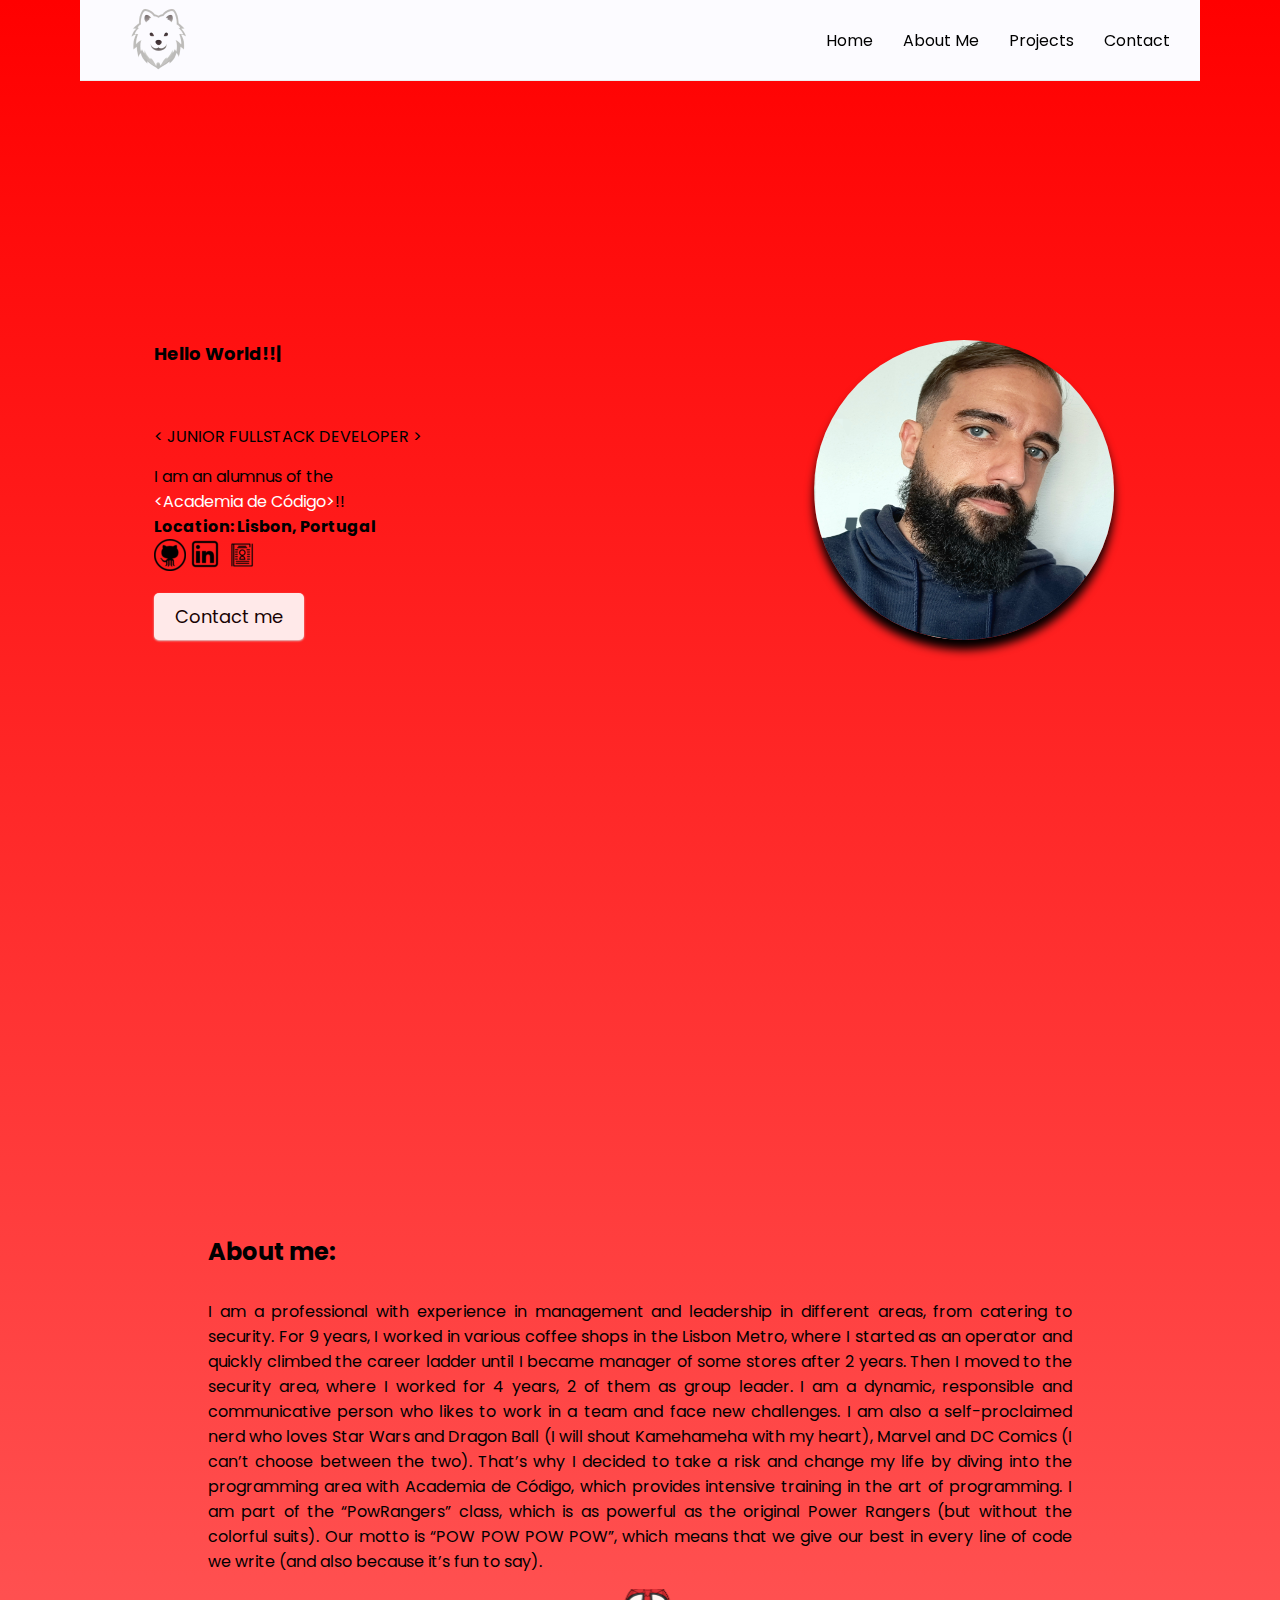
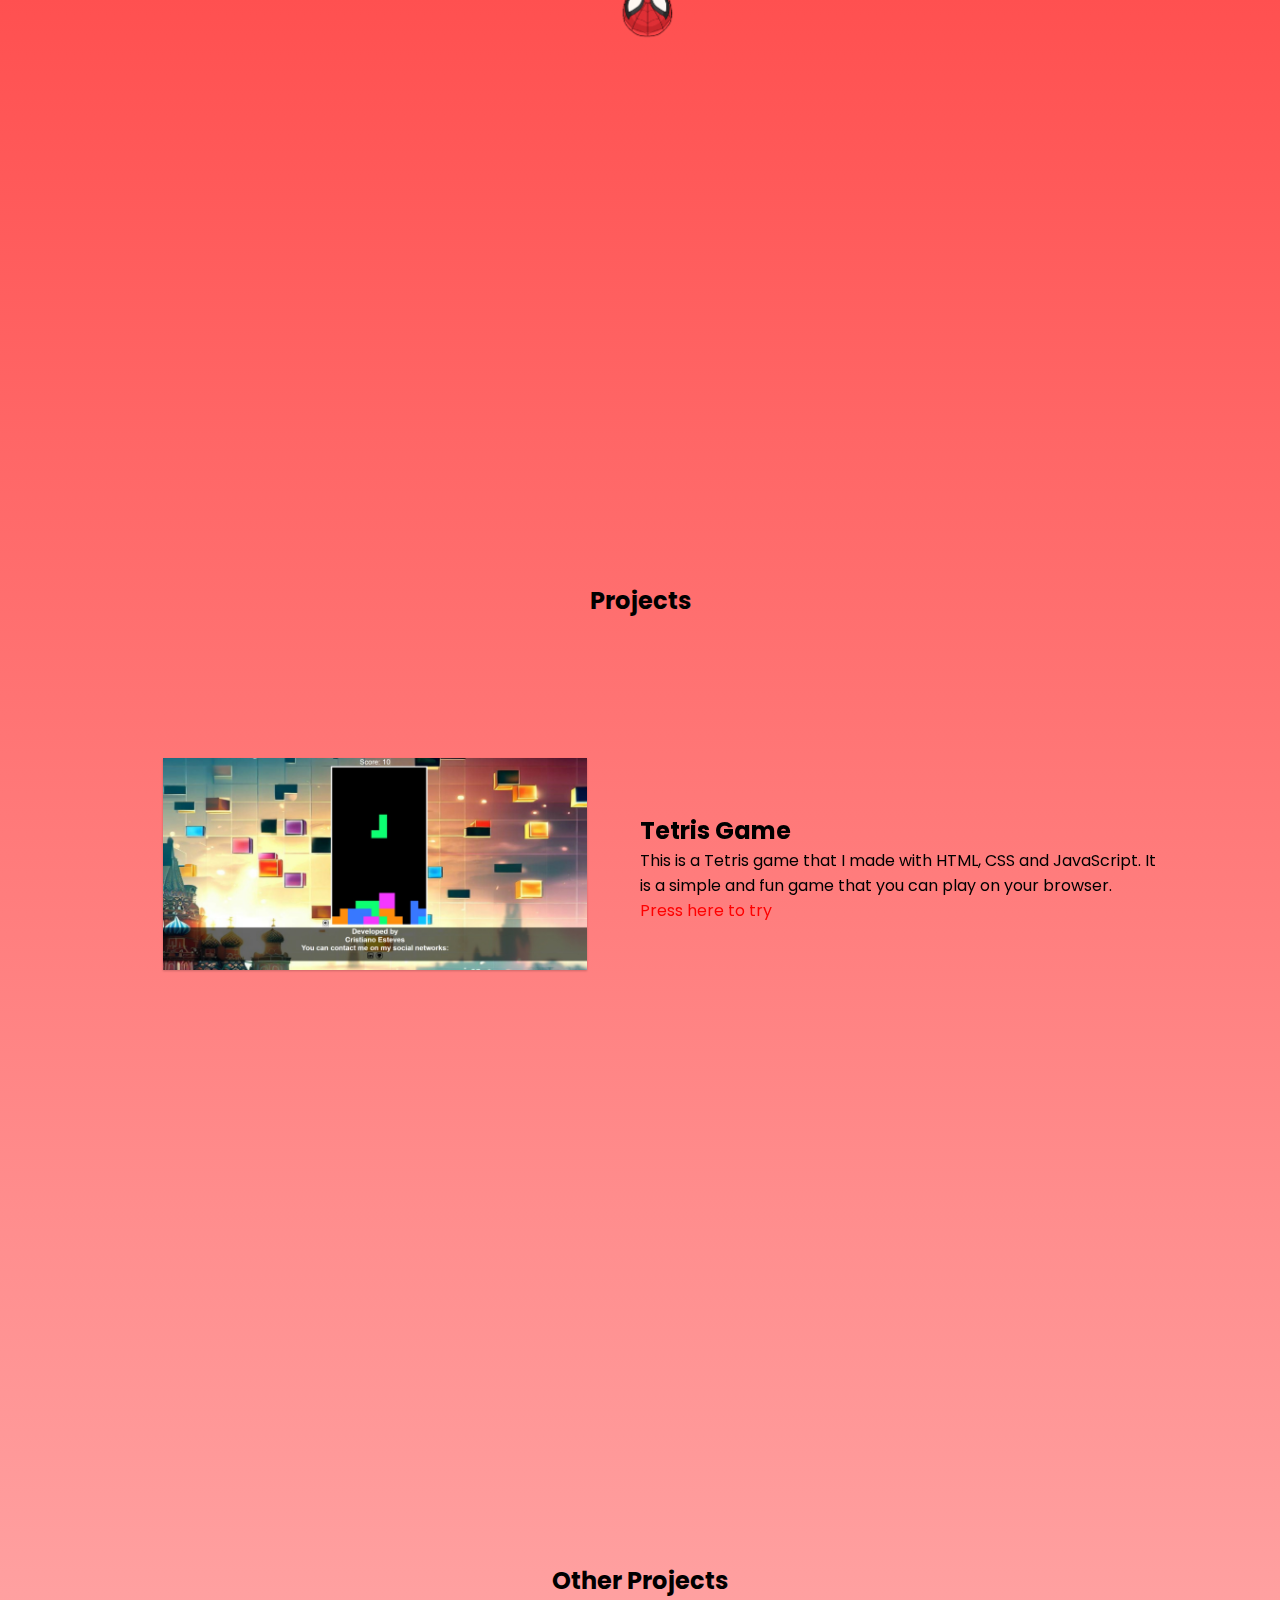
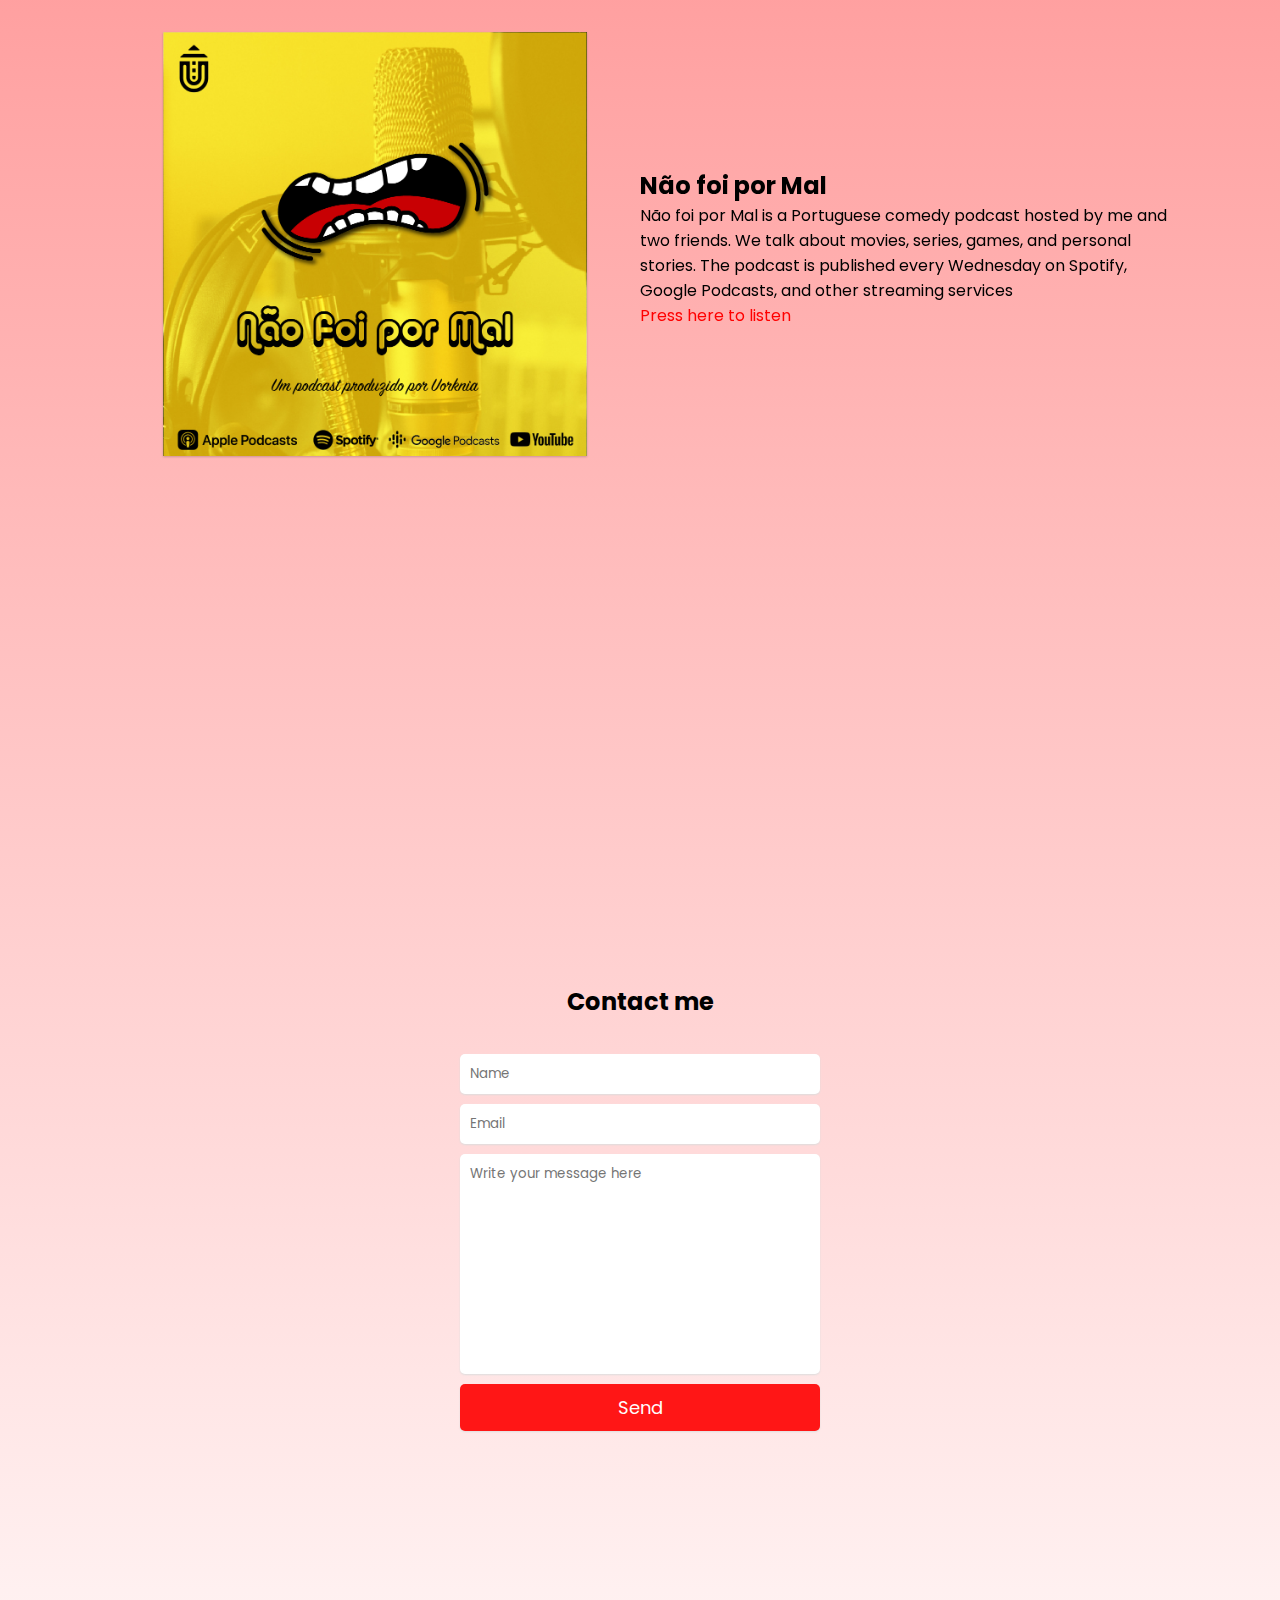
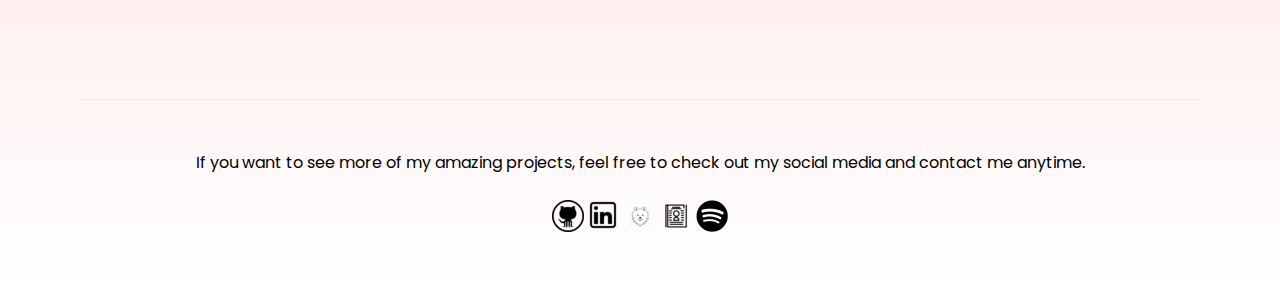
<file: index.html>
<!DOCTYPE html>
<html lang="en">

<head>
  <meta charset="UTF-8">
  <meta http-equiv="X-UA-Compatible" content="IE=edge">
  <meta name="viewport" content="width=device-width, initial-scale=1.0">
  <link rel="stylesheet" href="https://unpkg.com/swiper/swiper-bundle.min.css" />
  <link rel="stylesheet" href="style.css">
  <link rel="icon" type="image/png" sizes="32x32" href="/resource/peky32x32.png">
  <title>Cristiano Esteves Profile Page</title>
</head>

<body>
  <main>
    <!-- HEADER -->
    <header>
      <div class="logo">
        <a href="resource/peky.png" target="_blank" rel="noopener noreferrer"><img src="/resource/peky-rem.png"></a>
      </div>
      <div class="menu">
        <nav class="nav-list">
          <a href="#home">Home</a>
          <a href="#aboutme">About Me</a>
          <a href="#projects">Projects</a>
          <a href="#contact">Contact</a>
        </nav>
      </div>
    </header>

    <!-- HOME -->
<section id="home">
      <div class="home-info">
      <!-- Adicione um id para o elemento h2 que contém o seu nome -->
        <h2 id="linha1"></h2>
        <h2 id="linha2"></h2>
      <span class="home-position"> < JUNIOR FULLSTACK DEVELOPER > </span> 
        <span class="home-resume">
          I am an alumnus of the <br><a href="https://www.academiadecodigo.org/" style="color: white;">&lt;Academia de
            Código&gt;</a>!!
          <br><strong>Location: Lisbon, Portugal</strong>
          <br><a href="https://github.com/Cristiano642" target="_blank" style="color: white;"><img
              src="resource/GitHub-icon.png"></a>
          <a href="https://www.linkedin.com/in/cristianoe-dev/" target="_blank" style="color: white;"><img
              src="resource/linkedin-icon.png"></a>
          <a href="resource/Cristiano Esteves CV.pdf" target="_blank" style="color: white;"><img
              src="resource/cv-icon.png"></a>
        </span>

        <button>
          <a href="#contact">Contact me</a>
        </button>
      </div>
      <div class="home-img">
        <img src="./resource/crisPhoto.jpg" alt="Foto de perfil">
      </div>
    </section>

    <section id="aboutme">
      <div class="aboutme-info">
        <h2>About me:</h2>
        <span class="aboutme-position"></span>
        <span class="aboutme-resume">
          I am a professional with experience in management and leadership in different areas, from
          catering to security. For 9 years, I worked in various coffee shops in the Lisbon Metro, where I
          started as an operator and quickly climbed the career ladder until I became manager of some
          stores after 2 years. Then I moved to the security area, where I worked for 4 years, 2 of them
          as group leader.
          I am a dynamic, responsible and communicative person who likes to work in a team and face new
          challenges. I am also a self-proclaimed nerd who loves Star Wars and Dragon Ball (I will shout
          Kamehameha with my heart), Marvel and DC Comics (I can’t choose between the two). That’s why I
          decided to take a risk and change my life by diving into the programming area with Academia de
          Código, which provides intensive training in the art of programming. I am part of the
          “PowRangers” class, which is as powerful as the original Power Rangers (but without the colorful
          suits). Our motto is “POW POW POW POW”, which means that we give our best in every line of code
          we write (and also because it’s fun to say).
        </span>
        <span class="icons">
          <img src="resource/spider.gif" width="100px">
        </span>
      </div>
    </section>

    <!-- PROJECTS -->

    <section id="projects">
      <h2>Projects</h2>
      <div class="swiper mySwiper">
        <div class="swiper-wrapper">
          <div class="swiper-slide">
            <div class="project-img">
              <img src="resource/tetris-game.jpeg">
            </div>
            <div class="project-info">
              <h2>Tetris Game</h2>
              <p>This is a Tetris game that I made with HTML, CSS and JavaScript. It is a simple and fun game that you
                can play on your browser.</p>
              <a href="https://tetris-game-9y6k.onrender.com/" target="_blank" style="color: red;">Press here to try</a>
            </div>
          </div>
          <div class="swiper-slide">
            <div class="project-img">
              <img src="resource/moviefinder.jpeg">
            </div>
            <div class="project-info">
              <h2>MovieFinder</h2>
              <p> I created a website that uses an API to search for a movie that is typed by the user. An API is an
                application programming interface that allows communication between different systems.</p>
              <a href="https://moviefinder-sgd6.onrender.com/" target="_blank" style="color: red;">Press here to try</a>
            </div>
          </div>
          <div class="swiper-slide">
            <div class="project-img">
              <img src="resource/snake-game.jpeg">
            </div>
            <div class="project-info">
              <h2>The SnakeGame</h2>
              <p>This is a project of a simple snake game made with HTML, CSS and JavaScript. The goal of the game is to
                control the snake with the arrow keys or the buttons on the screen and make it eat the apples that
                appear on the grid. The apples are the red balls.</p>
              <a href="https://snake-game-by-cristiano-esteves.onrender.com/" target="_blank" style="color: red;">Press
                here to try</a>
            </div>
          </div>
          <div class="swiper-slide">
            <div class="project-img">
              <img src="./resource/hangman.png">
            </div>
            <div class="project-info">
              <h2>Hangman Game</h2>
              <p>This is a simple word guessing game where the player must try to discover the hidden word before the
                doll is completely drawn.</p>
              <p><strong>Made in Java</strong></p>
            </div>
          </div>
          <div class="swiper-slide">
            <div class="project-img">
              <img src="./resource/Powball2.png">
            </div>
            <div class="project-info">
              <h2>PowBall Game</h2>
              <p>A game where you have to catch the balls and escape from the bombs.</p>
              <p><strong>Made in Java</strong></p>
            </div>
          </div>

        </div>

        <div class="swiper-button-next"></div>
        <div class="swiper-button-prev"></div>
        <div class="swiper-pagination"></div>
      </div>
    </section>

    <!-- Other Projects-->

    <section id="projects">
      <h2>Other Projects</h2>
      <div class="swiper mySwiper">
        <div class="swiper-wrapper">
          <div class="swiper-slide">
            <div class="project-img">
              <img src="resource/nfpmPhoto.jpg">
            </div>
            <div class="project-info">
              <h2>Não foi por Mal</h2>
              Não foi por Mal is a Portuguese comedy podcast hosted by me and two friends. We talk about movies, series,
              games, and
              personal stories. The podcast is published every Wednesday on Spotify, Google Podcasts, and other
              streaming services</p>
              <a href="https://tetris-game-9y6k.onrender.com/" target="_blank" style="color: red;">Press here to listen</a>
            </div>
          </div>
        </div>
      </div>
    </section>
    <!-- CONTACT -->

    <section id="contact">
      <h2>Contact me</h2>
      <form action="https://formsubmit.co/cristiano642@hotmail.com" method="POST">
        <input type="text" name="name" placeholder="Name" required>
        <input type="email" name="email" placeholder="Email" require>
        <textarea cols="30" rows="10" name="message" placeholder="Write your message here" required></textarea>
        <input type="hidden" name="_autoresponse" value="Thank you for your message, I will reply as soon as possible.">
        <button type="submit">Send</button>
      </form>
    </section>

    <footer>
      <p>If you want to see more of my amazing projects, feel free to check out my social media and contact me anytime.</p>
      <br>
      <a href="https://github.com/Cristiano642" target="_blank" style="color: white;"><img
          src="resource/GitHub-icon.png"></a>
      <a href="https://www.linkedin.com/in/cristianoe-dev/" target="_blank" style="color: white;"><img
          src="resource/linkedin-icon.png"></a>
      <a href="resource/peky.png" target="_blank" rel="noopener noreferrer"><img sizes="32px 32px" src="/resource/peky32x32.png"></a>
      <a href="resource/Cristiano Esteves CV.pdf" target="_blank" style="color: white;"><img src="resource/cv-icon.png"></a>
      <a href="https://open.spotify.com/show/4ibRw3unUvCYvK0RNx3aZR?si=bc5b42cee60f4824" target="_blank" style="color: white;"><img src="resource/spotify_icon-icons.com_65503.ico"></a>
    </footer>
  </main>

  <script src="https://unpkg.com/swiper/swiper-bundle.min.js"></script>
  <script src="script.js"></script>
</body>

</html>
</file>
<file: style.css>
@import url('https://fonts.googleapis.com/css2?family=Poppins:wght@400;500;600&family=Roboto:wght@100;300;400;500;700;900&family=Source+Sans+Pro:wght@200;300;400;600;700;900&display=swap');

/* INITIALS */

* {
  margin: 0;
  padding: 0;
  box-sizing: border-box;
  font-family: 'Poppins', sans-serif;
  position: relative;
}

html {
  scroll-behavior: smooth;
}

body {
  background-image: linear-gradient(red,white);
  display: flex;
  justify-content: center;
}

body::-webkit-scrollbar {
  width: 6px;
}
body::-webkit-scrollbar-thumb {
  border-radius: 10px;
  background-color: lightgray; 
}

main {
  width: 1120px;
}

/* HEADER */

header {
  display: flex;
  align-items: center;
  justify-content: space-between;
  padding: 5px 30px;
  height: 80px;
  position: fixed;
  top: 0;
  z-index: 999;
  background-color: #fcfbff;
  box-shadow: 0 1px 0 #ececec;
  max-width: 1120px;
  width: 100%;
}

.logo img {
  width: 50%;
  height: 50%;
}

.nav-list {
  display: flex;
  gap: 30px;
}

a {
  cursor: pointer;
  text-decoration: none;
  color: black;
}

a:hover img{
  transform: scale(1.5); 
}

/* HOME */

section#home {
  height: calc(100vh + 80px);
  display: flex;
  align-items: center;
  justify-content: space-around;
  padding: 5px 20px;
  width: 100%;
}

.home-info {
  width: 50%;
  display: flex;
  flex-direction: column;
  gap: 15px;
  text-align: justify;
}

/* animação do texto */
 
 #linha1 {
  width: 100%;
  height: auto;
  font-size: 18px;
  color: black;
  overflow: hidden;
  animation: digitar 5s steps(13) forwards;
}

#linha1::before {
  content: "Hello World!!";
  max-width: 100%;
  white-space: nowrap;
}

#linha1::after {
  content: "|";
  animation: piscar 1s;
  animation-delay: 0s;
  animation-iteration-count: 1; /* aqui você faz a animação rodar apenas uma vez */
  animation-fill-mode: forwards;
}

#linha2 {
  width: 100%;
  height: auto;
  font-size: 18px;
  color: black;
  overflow: hidden;
  animation: digitar 5s steps(21) forwards;
  animation-delay: 2s; /* aqui você coloca o mesmo tempo da animação do elemento anterior */
  visibility: hidden; /* aqui você faz o elemento ficar invisível */
}

#linha2::before {
  content: "My name is Cristiano";
  max-width: 100%;
  white-space: nowrap;
}

#linha2::after {
  content: "|"; 
  animation: piscar 3s infinite;
}

@keyframes digitar {
  from {
    width: 0;
    visibility: visible; /* aqui você faz o elemento ficar visível quando a animação começar */
  }

  to {
    width: 100%;
    visibility: visible; /* aqui você mantém o elemento visível quando a animação terminar */
  }
}


@keyframes piscar {
  
  from, to {
      opacity: 1;
      content: "|"; /* aqui você mantém a " | " visível */
  }
  50% {
      opacity: 0;
      content: "|"; /* aqui você mantém a " | " visível */
  }
  100% {
      opacity: 1;
      content: ""; /* aqui você mantém a " | " visível */
  }
  }


.home-info button {
  border: none;
  width: 150px;
  padding: 10px;
  background-color: #ffffff;
  color: white;
  font-size: 18px;
  cursor: pointer;
  opacity: 0.9;
  border-radius: 5px;
  animation: pulse 3s infinite;
}

.home-info button a {
  color: rgb(0, 0, 0);
}

.home-info button:hover{
  opacity: 1;
}

.home-img {
  width: 30%;
  display: flex;
  align-items: center;
  justify-content: center;
}

.home-img img {
  width: 300px;
  height: 300px;
  animation: float 5s ease-in-out infinite;
  box-shadow: 0 10px 10px;
  border-radius: 50%;
}

section#aboutme {
  height: calc(100vh + 80px);
  display: flex;
  align-items: center;
  justify-content: space-around;
  padding: 5px 20px;
  width: 100%;
}

.aboutme-info {
  width: 80%;
  display: flex;
  flex-direction: column;
  gap: 15px;
  text-align: justify;
}

span.icons {
  display: flex;
  align-items: center;
  justify-content: center;
}

/* PROJECTS */

section#projects {
  height: calc(100vh + 80px);
  width: 100%;
  display: flex;
  align-items: center;
  flex-wrap: wrap;
  align-content: center;
  justify-content: center;
}

.project-img {
  width: 50%;
}

.project-img img {
  box-shadow: 0 1px 2px #0003;
  object-fit: cover;
  width: 80%;
}

.project-info {
  width: 50%;
  display: flex;
  flex-direction: column;
  text-align: start;
}

.swiper {
  width: 95vw;
  height: 500px;
}

.swiper-slide {
  text-align: center;
  display: flex;
  justify-content: center;
  align-items: center;
  padding: 0 30px;
}

.swiper-button-next, 
.swiper-button-prev {
  color: white;
}

.swiper-pagination-bullet-active {
  background-color: white;
}


/* CONTACTS */

#contact {
  height: calc(100vh + 80px);
  width: 100%;
  display: flex;
  align-items: center;
  justify-content: center;
  flex-direction: column;
  gap: 30px;
}

#contact form {
  display: flex;
  flex-direction: column;
  gap: 10px;
  max-width: 400px;
  width: 100%;
  padding: 5px 20px;
}

input, textarea, button {
  box-shadow: 0 1px 2px #ddd;
  border: none;
  padding: 10px;
  border-radius: 5px;
  outline: none;
  resize: none;
}

#contact form button {
  background-color: red;
  color: white;
  font-size: 18px;
  cursor: pointer;
  opacity: 0.9;
}

#contact form button:hover{
  opacity: 1;
}

/* FOOTER */

footer {
  box-shadow: 0px -1px 0px 0px #ececec;
  padding: 50px;
  text-align: center;
}

/* MOBILE */

@media (max-width: 450px) {
  header {
    justify-content: center;
  }
  
  .logo {
    display: none;
  }

  section#home {
    flex-direction: column-reverse;
    justify-content: center;
  }

  .home-info, .home-img {
    width: 100%;
    padding: 10px;
  }

  section#aboutme {
    flex-direction: column-reverse;
    justify-content: center;
  }

  .aboutme-info, .aboutme-img {
    width: 100%;
    padding: 10px;
  }

  .swiper-slide {
    flex-direction: column-reverse;
    gap: 30px;
  }

  .project-img {
    width: 100%;
  }
 
  .project-info {
    width: 80%;
  }
  
  span.icons img {
    max-width: 80%;
    max-height: 80%;
  }

}
</file>
